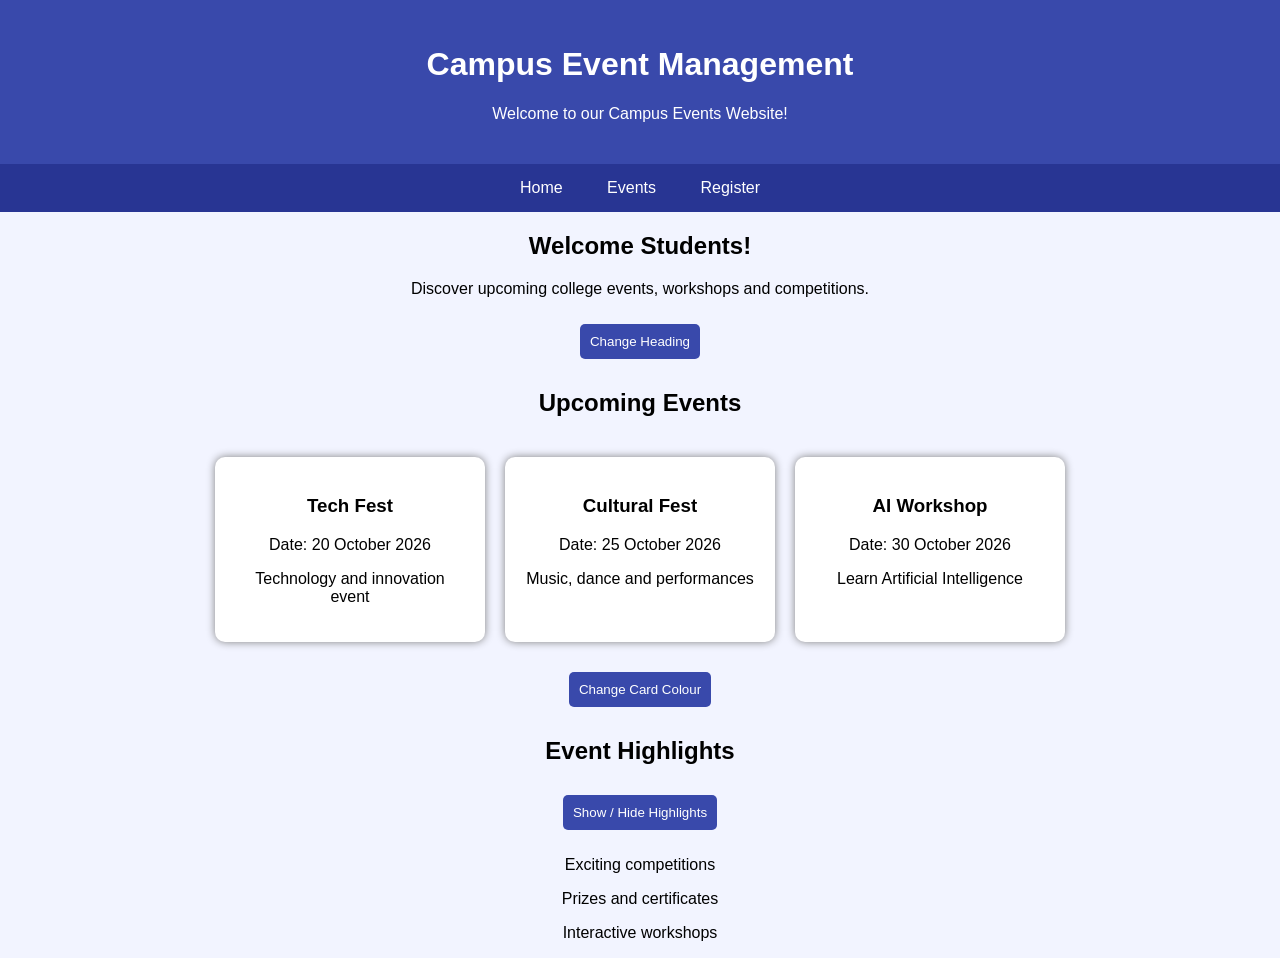
<file: index.html>
<!DOCTYPE html>
<html>
<head>
    <title>Campus Event Management</title>

    <style>
        body {
            font-family: Arial;
            text-align: center;
            margin: 0;
            background-color: #f2f4ff;
        }

        header {
            background-color: #3949ab;
            color: white;
            padding: 25px;
        }

        nav {
            background-color: #283593;
            padding: 15px;
        }

        nav a {
            color: white;
            margin: 20px;
            text-decoration: none;
        }

        .events {
            display: flex;
            justify-content: center;
            flex-wrap: wrap;
            gap: 20px;
            padding: 20px;
        }

        .card {
            background-color: white;
            padding: 20px;
            width: 230px;
            border-radius: 10px;
            box-shadow: 0 0 8px gray;
        }

        button {
            background-color: #3949ab;
            color: white;
            border: none;
            padding: 10px;
            margin: 10px;
            cursor: pointer;
            border-radius: 5px;
        }

        .hidden {
            display: none;
        }
    </style>
</head>

<body>

    <header>
        <h1 id="heading">Campus Event Management</h1>
        <p>Welcome to our Campus Events Website!</p>
    </header>

    <nav>
        <a href="index.html">Home</a>
        <a href="events.html">Events</a>
        <a href="register.html">Register</a>
    </nav>

    <h2>Welcome Students!</h2>

    <p>
        Discover upcoming college events,
        workshops and competitions.
    </p>

    <button onclick="changeHeading()">
        Change Heading
    </button>

    <h2>Upcoming Events</h2>

    <div class="events">

        <div class="card" id="card1">
            <h3>Tech Fest</h3>
            <p>Date: 20 October 2026</p>
            <p>Technology and innovation event</p>
        </div>

        <div class="card">
            <h3>Cultural Fest</h3>
            <p>Date: 25 October 2026</p>
            <p>Music, dance and performances</p>
        </div>

        <div class="card">
            <h3>AI Workshop</h3>
            <p>Date: 30 October 2026</p>
            <p>Learn Artificial Intelligence</p>
        </div>

    </div>

    <button onclick="changeColor()">
        Change Card Colour
    </button>

    <h2>Event Highlights</h2>

    <button onclick="toggleHighlights()">
        Show / Hide Highlights
    </button>

    <div id="highlights">
        <p>Exciting competitions</p>
        <p>Prizes and certificates</p>
        <p>Interactive workshops</p>
    </div>

    <script>
        function changeHeading() {
            document.getElementById("heading").innerHTML =
                "Welcome to Campus Events 2026!";
        }

        function changeColor() {
            document.getElementById("card1").style.backgroundColor =
                "lightblue";
        }

        function toggleHighlights() {
            document.getElementById("highlights")
                .classList.toggle("hidden");
        }
    </script>

</body>
</html>
</file>
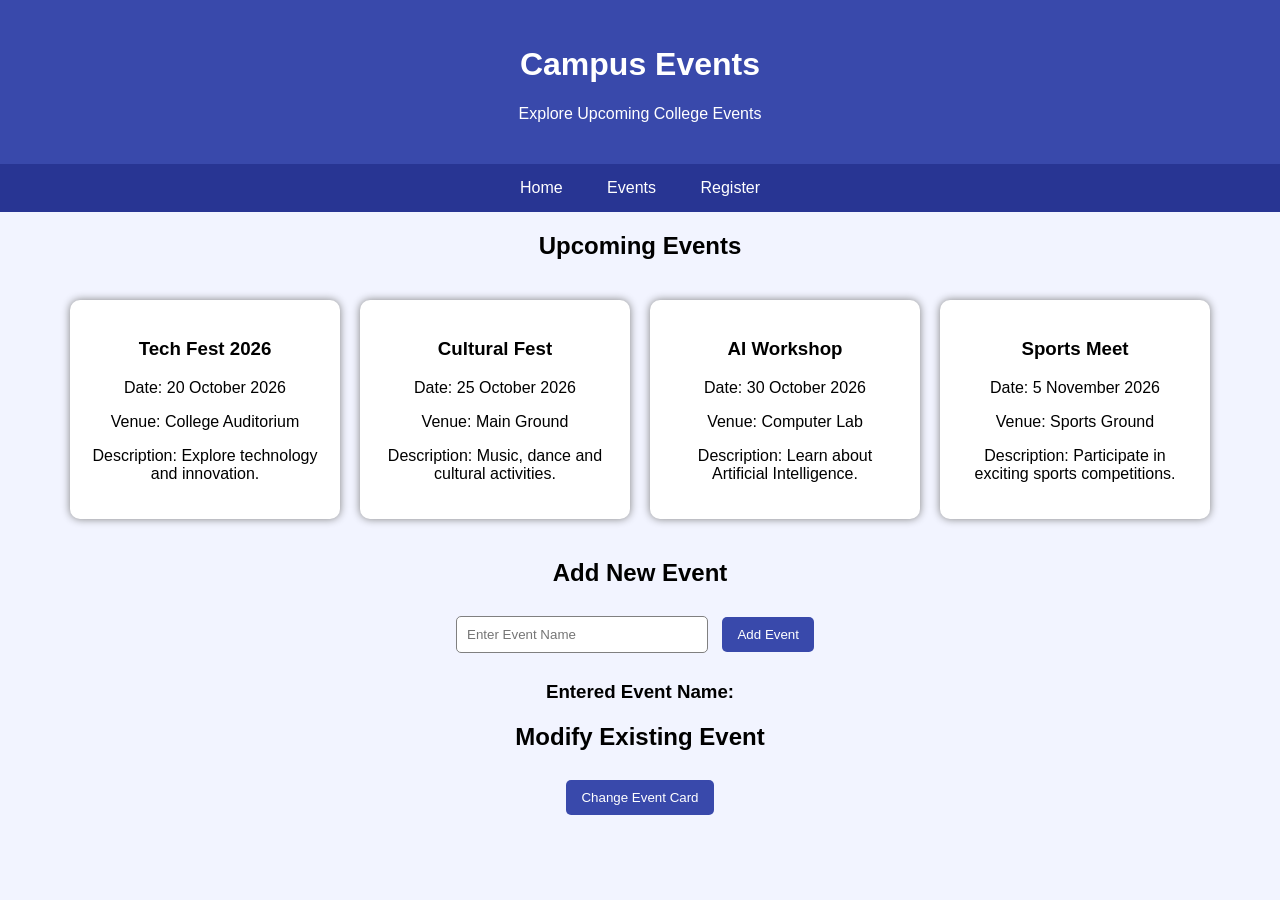
<file: events.html>
<!DOCTYPE html>
<html>
<head>
    <title>Campus Events</title>

    <style>
        body {
            font-family: Arial;
            text-align: center;
            margin: 0;
            background-color: #f2f4ff;
        }

        header {
            background-color: #3949ab;
            color: white;
            padding: 25px;
        }

        nav {
            background-color: #283593;
            padding: 15px;
        }

        nav a {
            color: white;
            margin: 20px;
            text-decoration: none;
        }

        .events {
            display: flex;
            justify-content: center;
            flex-wrap: wrap;
            gap: 20px;
            padding: 20px;
        }

        .card {
            background-color: white;
            padding: 20px;
            width: 230px;
            border-radius: 10px;
            box-shadow: 0 0 8px gray;
        }

        input {
            padding: 10px;
            width: 230px;
            border: 1px solid gray;
            border-radius: 5px;
        }

        button {
            background-color: #3949ab;
            color: white;
            border: none;
            padding: 10px 15px;
            margin: 10px;
            cursor: pointer;
            border-radius: 5px;
        }

        button:hover {
            background-color: #283593;
        }

        #message {
            color: green;
            font-weight: bold;
        }
    </style>
</head>

<body>

    <header>
        <h1>Campus Events</h1>
        <p>Explore Upcoming College Events</p>
    </header>

    <nav>
        <a href="index.html">Home</a>
        <a href="events.html">Events</a>
        <a href="register.html">Register</a>
    </nav>

    <h2>Upcoming Events</h2>

    <div class="events">

        <div class="card" id="card1">
            <h3 id="event1">Tech Fest 2026</h3>
            <p>Date: 20 October 2026</p>
            <p>Venue: College Auditorium</p>
            <p>Description: Explore technology and innovation.</p>
        </div>

        <div class="card">
            <h3>Cultural Fest</h3>
            <p>Date: 25 October 2026</p>
            <p>Venue: Main Ground</p>
            <p>Description: Music, dance and cultural activities.</p>
        </div>

        <div class="card">
            <h3>AI Workshop</h3>
            <p>Date: 30 October 2026</p>
            <p>Venue: Computer Lab</p>
            <p>Description: Learn about Artificial Intelligence.</p>
        </div>

        <div class="card">
            <h3>Sports Meet</h3>
            <p>Date: 5 November 2026</p>
            <p>Venue: Sports Ground</p>
            <p>Description: Participate in exciting sports competitions.</p>
        </div>

    </div>

    <h2>Add New Event</h2>

    <input type="text" id="eventName"
           placeholder="Enter Event Name">

    <button onclick="addEvent()">
        Add Event
    </button>

    <h3>Entered Event Name:</h3>
    <p id="newEvent"></p>

    <p id="message"></p>

    <h2>Modify Existing Event</h2>

    <button onclick="changeEvent()">
        Change Event Card
    </button>

    <script>
        function addEvent() {
            var name = document.getElementById("eventName").value.trim();

            if (name == "") {
                document.getElementById("message").textContent =
                    "Please enter an event name!";
                document.getElementById("message").style.color = "red";
            }
            else {
                document.getElementById("newEvent").textContent = name;

                document.getElementById("message").textContent =
                    "Event added successfully!";

                document.getElementById("message").style.color = "green";
            }
        }

        function changeEvent() {
            document.getElementById("event1").textContent =
                "Updated Tech Fest 2026";

            document.getElementById("card1").style.backgroundColor =
                "lightblue";

            document.getElementById("event1").style.color =
                "darkblue";
        }
    </script>

</body>
</html>
</file>
